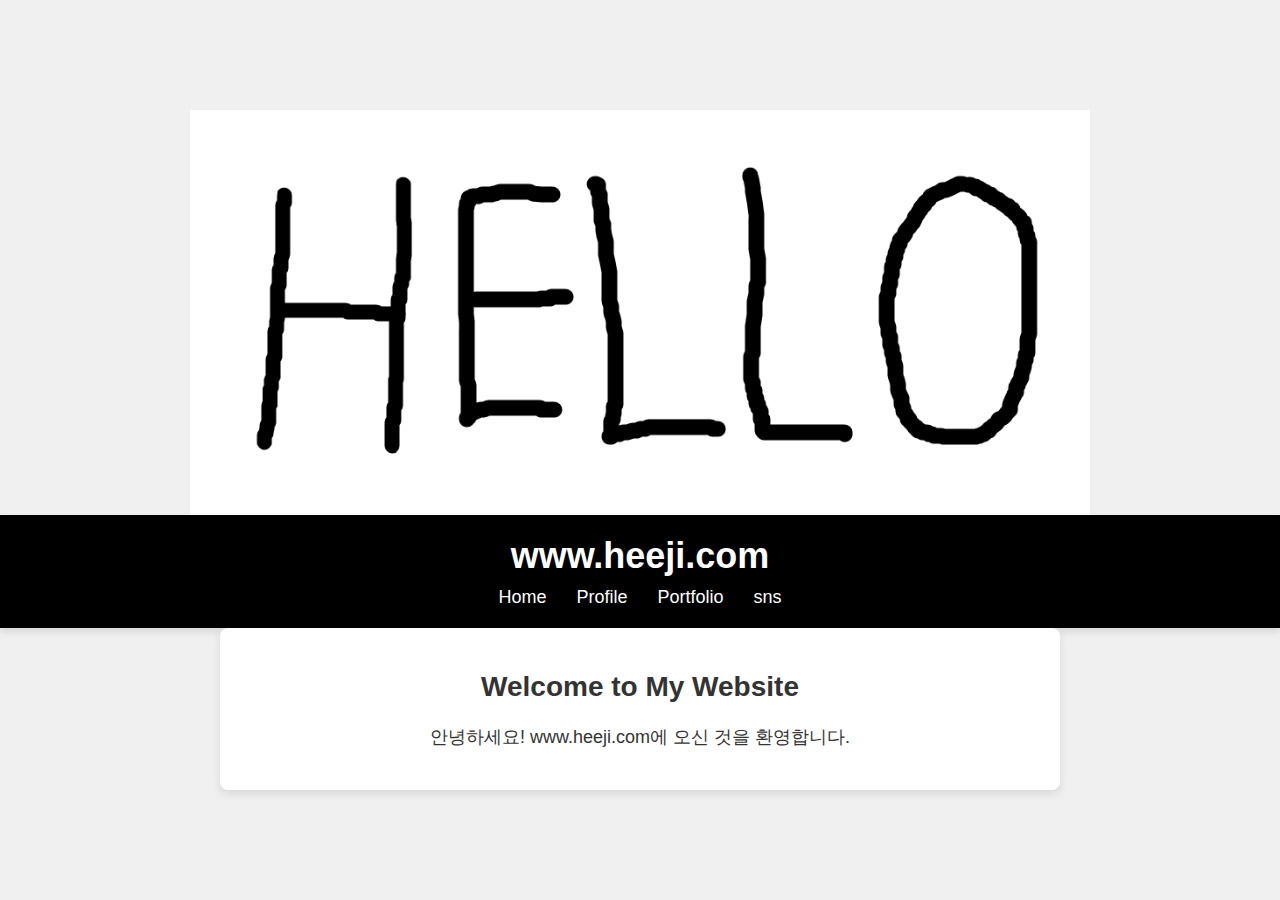
<file: index.html>
<!DOCTYPE html>
<html lang="ko">
<head>
  <meta charset="UTF-8">
  <meta name="viewport" content="width=device-width, initial-scale=1.0">
  <title>포트폴리오 웹사이트</title>
  <style>
    /* CSS 스타일링 */
    body {
      font-family: Arial, sans-serif;
      margin: 0;
      padding: 0;
      display: flex;
      flex-direction: column;
      justify-content: center;
      align-items: center;
      min-height: 100vh;
      background-color: #f0f0f0;
      color: #333;
    }

    header {
      background-color: #000;
      color: #fff;
      width: 100%;
      text-align: center;
      padding: 20px 0;
      box-shadow: 0 4px 8px rgba(0, 0, 0, 0.1);
    }

    header h1 {
      font-size: 36px;
      margin-bottom: 10px;
      margin-top: 0;
    }

    nav ul {
      list-style-type: none;
      margin: 0;
      padding: 0;
      display: flex;
      justify-content: center;
      flex-wrap: wrap;
    }

    nav ul li {
      margin: 0 15px;
    }

    nav ul li a {
      color: #fff;
      text-decoration: none;
      font-size: 18px;
      transition: color 0.3s ease;
    }

    nav ul li a:hover {
      color: #00bfff;
    }

    .dropdown {
      position: relative;
      display: inline-block;
    }

    .dropdown-content {
      display: none;
      position: absolute;
      background-color: #000;
      min-width: 160px;
      box-shadow: 0 8px 16px rgba(0, 0, 0, 0.2);
      z-index: 1;
    }

    .dropdown:hover .dropdown-content {
      display: block;
    }

    .dropdown-content a {
      color: #fff;
      padding: 12px 16px;
      text-decoration: none;
      display: block;
      transition: background-color 0.3s ease;
    }

    .dropdown-content a:hover {
      background-color: #444;
    }

    .content {
      text-align: center;
      padding: 20px;
      max-width: 800px;
      width: 100%;
      background-color: #fff;
      border-radius: 8px;
      box-shadow: 0 4px 8px rgba(0, 0, 0, 0.1);
    }

    .content h2 {
      font-size: 28px;
      margin-bottom: 20px;
    }

    .content p {
      font-size: 18px;
      line-height: 1.6;
    }

    img {
      width: 100%;
      height: auto;
      max-width: 900px;
      display: block;
    }

    /* 반응형 디자인 */
    @media (max-width: 768px) {
      header h1 {
        font-size: 28px;
      }

      nav ul li {
        margin: 0 10px;
      }

      nav ul li a {
        font-size: 16px;
      }

      .content h2 {
        font-size: 24px;
      }

      .content p {
        font-size: 16px;
      }
    }

    @media (max-width: 480px) {
      header h1 {
        font-size: 24px;
      }

      nav ul {
        flex-direction: column;
        align-items: center;
      }

      nav ul li {
        margin: 10px 0;
      }

      nav ul li a {
        font-size: 14px;
      }

      .content h2 {
        font-size: 20px;
      }

      .content p {
        font-size: 14px;
      }
    }
  </style>
</head>
<body>
  <img src="css/hello.png" alt="" width="900" height="360">
  <header>
    <h1>www.heeji.com</h1>
    <nav>
      <ul>
        <li><a href="#">Home</a></li>
        <li><a href="css/자기소개.html">Profile</a></li>
        <li class="dropdown">
          <a href="javascript:void(0)">Portfolio</a>
          <div class="dropdown-content">
            <a href="css/고블린대체.html">고블린게임</a>
            <a href="연습/index.htm">연습</a>
          </div>
        </li>
        <li class="dropdown">
            <a href="#">sns</a>
            <div class="dropdown-content">
              <a href="https://www.instagram.com/_.heezii?igsh=MjNwZHgwdWwwZXFu&utm_source=qr">인스타그램</a>
              <a href="#">블로그</a>
              <a href="#">유튜브</a>
            </div>
          </li>
      </ul>
    </nav>
  </header>
  
  <div class="content">
    <h2>Welcome to My Website</h2>
    <p>안녕하세요! www.heeji.com에 오신 것을 환영합니다.</p>
  </div>
</body>
</html>
</file>
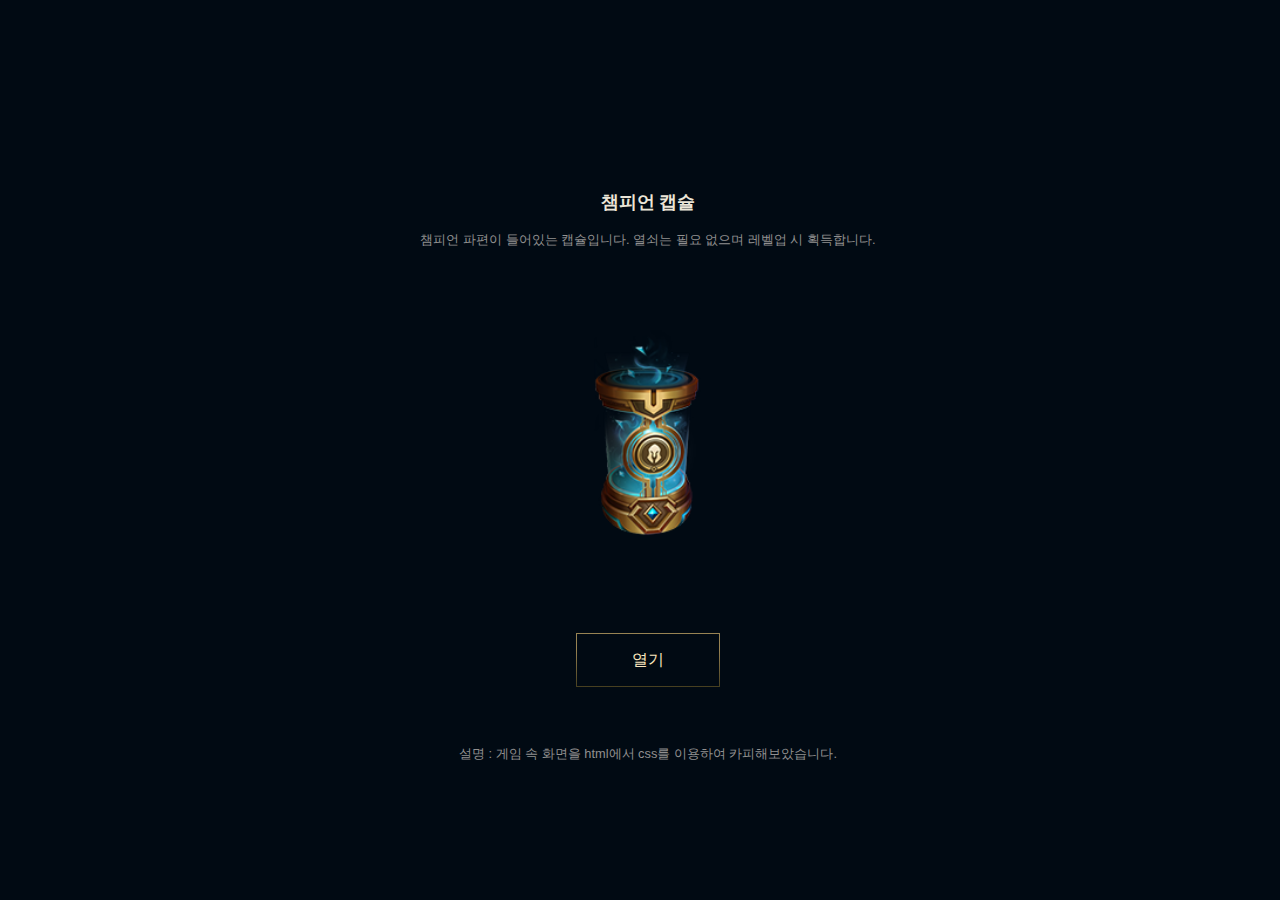
<file: 연습/index.htm>
<!DOCTYPE html>
<html lang="ko">
<head>
    <link href="style/style.css" rel="stylesheet" type="text/css">
    <style>
      body {
            font-family: Arial, Helvetica, sans-serif;
            background-color: #010a13;
            width: 100%;
            height: 100%;
           }
      .box{
        background-repeat: no-repeat;
        background-color: #010a13;
        background-image: url(box.png);
        background-size: 300px;
        width: 300px;
        min-height: 300px;
        margin: auto;
        margin-top: 35px;
        position: relative;
        animation-name: move;
        animation-duration: 2.5s;
        animation-iteration-count: infinite;
      
    }
    /* @keyframes rule */
    @keyframes move {
      /* keyframe */
   0%{
    transform: translateY(0);
   }
   50%{
    transform: translateY(7px);
   }
   100%{
    transform: translateY(0);
   }
      }
      .button{
        width: 100%;
        height: 100px;
        background-color: #010a13;
        text-align: center;
        margin-top: 50px;
      }
      .button1:hover {
        box-shadow: 0 0 5px 5px rgba(218, 145, 53, 0.21);
      }
      .header{
        width: 300px;
        height: 300px;
        margin-bottom: 200px;
      }
      .title{
        width: auto;
        text-align: center;
        font-size: 1.1rem;
    font-weight: bold;
    color: #ebe5d7;
    margin: auto;
    margin-top: 190px;
      }
      .title2{
        font-size: 0.8rem;
        text-align: center;
    font-weight: normal;
    line-height: 1.3;
    color: #919090;
    margin: auto;
      }
    </style>
</head>
<body>

  <dic class="header">
    <div class="title">
      <p>챔피언 캡슐</p>
    </div>
    <div class="title2">
      <p>챔피언 파편이 들어있는 캡슐입니다. 열쇠는 필요 없으며 레벨업 시 획득합니다.</p>
    </div>
    <div class="box">
    </div>
   <div class="button">
       <button type="button" class="btn btn-loot button1" onclick="location.href='../index.html';">열기</button>
   </div>
   <div class="title2">
    <p>설명 : 게임 속 화면을 html에서 css를 이용하여 카피해보았습니다. </p>
  </div>
  </dic>
  
</body>
</html>
</file>
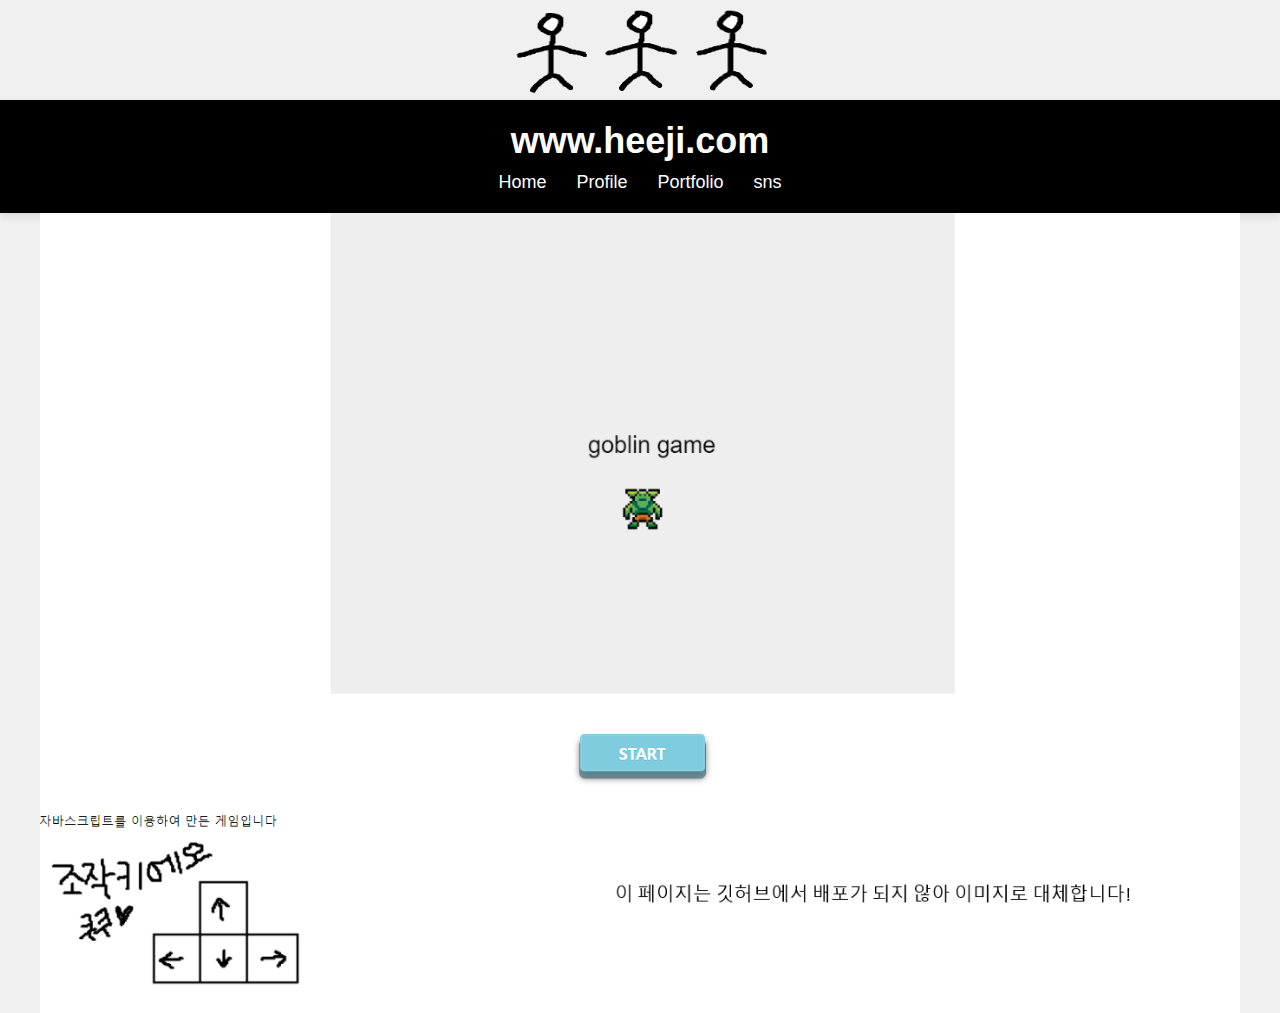
<file: css/고블린대체.html>
<!DOCTYPE html>
<html lang="ko">
<head>
    <meta charset="UTF-8">
    <meta name="viewport" content="width=device-width, initial-scale=1.0">
    <title>Profile</title>
    <style>
        /* CSS 스타일링 */
        body {
            font-family: Arial, sans-serif;
            margin: 0;
            padding: 0;
            display: flex;
            flex-direction: column;
            align-items: center;
            height: 100vh;
            background-color: #f0f0f0;
            color: #333;
        }

        header {
            background-color: #000;
            color: #fff;
            width: 100%;
            text-align: center;
            padding: 20px 0;
            box-shadow: 0 4px 8px rgba(0, 0, 0, 0.1);
        }

        header h1 {
            font-size: 36px;
            margin-bottom: 10px;
            margin-top: 0;
        }

        nav ul {
            list-style-type: none;
            margin: 0;
            padding: 0;
            display: flex;
            justify-content: center;
        }

        nav ul li {
            margin: 0 15px;
        }

        nav ul li a {
            color: #fff;
            text-decoration: none;
            font-size: 18px;
            transition: color 0.3s ease;
        }

        nav ul li a:hover {
            color: #00bfff;
        }

        .dropdown {
            position: relative;
            display: inline-block;
        }

        .dropdown-content {
            display: none;
            position: absolute;
            background-color: #000;
            min-width: 160px;
            box-shadow: 0 8px 16px rgba(0, 0, 0, 0.2);
            z-index: 1;
        }

        .dropdown:hover .dropdown-content {
            display: block;
        }

        .dropdown-content a {
            color: #fff;
            padding: 12px 16px;
            text-decoration: none;
            display: block;
            transition: background-color 0.3s ease;
        }

        .dropdown-content a:hover {
            background-color: #444;
        }

        .container {
            text-align: center;
            padding: 20px;
            max-width: 800px;
            width: 100%;
            background-color: #fff;
            border-radius: 8px;
            box-shadow: 0 4px 8px rgba(0, 0, 0, 0.1);
        }

        .container h1 {
            font-size: 36px;
            margin-bottom: 20px;
        }

        .profile {
            display: flex;
            flex-direction: column;
            align-items: center;
        }

        .profile-pic {
            width: 150px;
            height: 150px;
            border-radius: 50%;
            margin-bottom: 20px;
        }

        .profile-info h2 {
            font-size: 24px;
            margin-bottom: 10px;
        }

        .profile-info p {
            font-size: 18px;
            line-height: 1.6;
        }

        .contact-button {
            background-color: #000;
            color: #fff;
            padding: 10px 20px;
            border: none;
            border-radius: 5px;
            font-size: 18px;
            cursor: pointer;
            transition: background-color 0.3s ease;
        }

        .contact-button:hover {
            background-color: #00bfff;
        }

        /* Add specific style for the image to remove space above */
        img {
            display: block;
            margin: 0;
        }
    </style>
</head>
<body>
    <img src="졸라맨.png" alt="졸라맨" width="300" height="100">
    <header>
        <h1>www.heeji.com</h1>
        <nav>
            <ul>
                <li><a href="../index.html">Home</a></li>
                <li><a href="자기소개.html">Profile</a></li>
                <li class="dropdown">
                    <a href="javascript:void(0)">Portfolio</a>
                    <div class="dropdown-content">
                        <a href="#">고블린게임</a>
                        <a href="../연습/index.htm">연습</a>
                    </div>
                </li>
                <li class="dropdown">
                    <a href="#">sns</a>
                    <div class="dropdown-content">
                        <a href="https://www.instagram.com/_.heezii?igsh=MjNwZHgwdWwwZXFu&utm_source=qr">인스타그램</a>
                        <a href="#">블로그</a>
                        <a href="#">유튜브</a>
                    </div>
                </li>
            </ul>
        </nav>
    </header>
    
        <div class="profile">
            <img src="대체.png" alt="고블린게임" width="1200" height="800">
            
        </div>
    
</body>
</html>
</file>
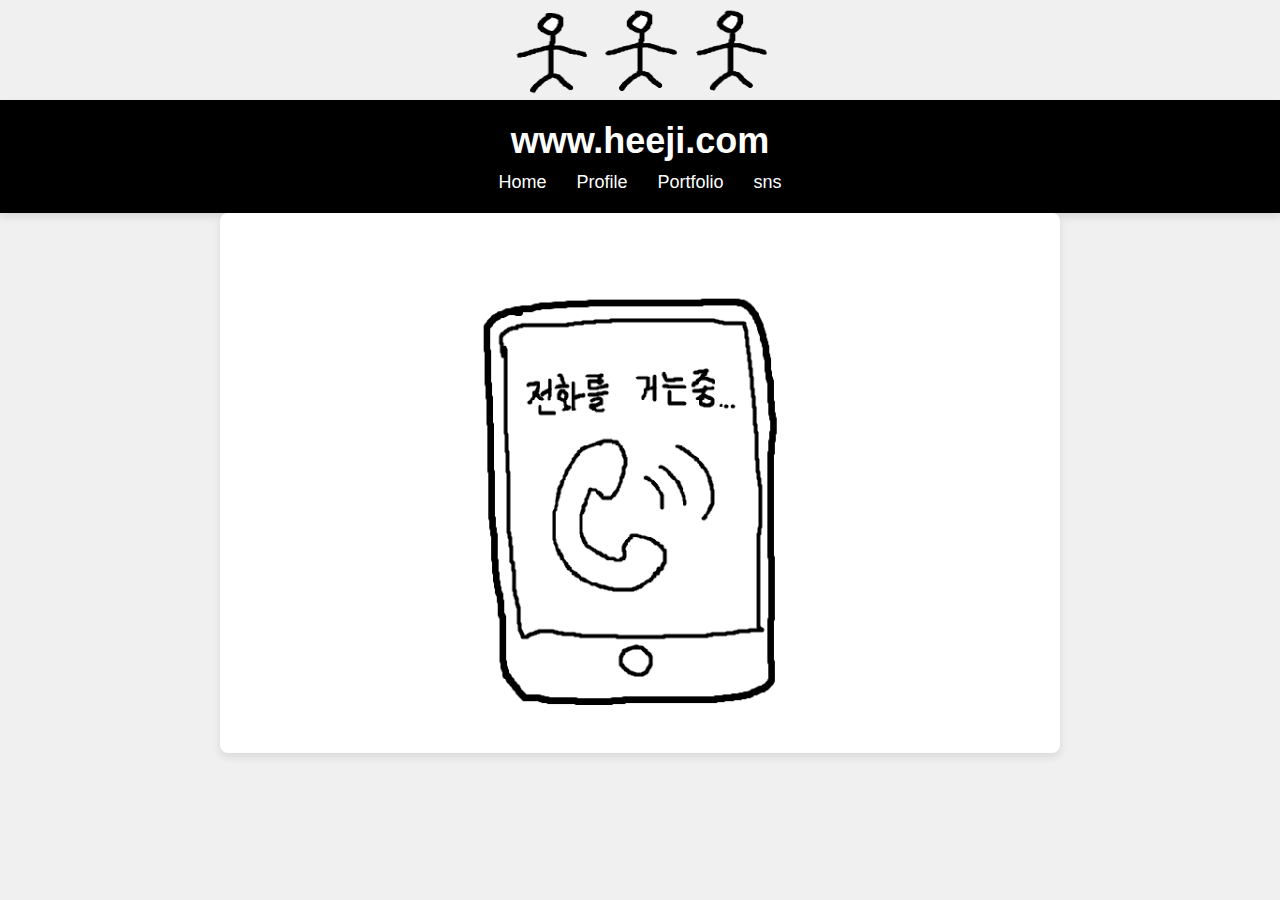
<file: css/뚜뚜.html>
<!DOCTYPE html>
<html lang="ko">
<head>
    <meta charset="UTF-8">
    <meta name="viewport" content="width=device-width, initial-scale=1.0">
    <title>Profile</title>
    <style>
        /* CSS 스타일링 */
        body {
            font-family: Arial, sans-serif;
            margin: 0;
            padding: 0;
            display: flex;
            flex-direction: column;
            align-items: center;
            height: 100vh;
            background-color: #f0f0f0;
            color: #333;
        }

        header {
            background-color: #000;
            color: #fff;
            width: 100%;
            text-align: center;
            padding: 20px 0;
            box-shadow: 0 4px 8px rgba(0, 0, 0, 0.1);
        }

        header h1 {
            font-size: 36px;
            margin-bottom: 10px;
            margin-top: 0;
        }

        nav ul {
            list-style-type: none;
            margin: 0;
            padding: 0;
            display: flex;
            justify-content: center;
        }

        nav ul li {
            margin: 0 15px;
        }

        nav ul li a {
            color: #fff;
            text-decoration: none;
            font-size: 18px;
            transition: color 0.3s ease;
        }

        nav ul li a:hover {
            color: #00bfff;
        }

        .dropdown {
            position: relative;
            display: inline-block;
        }

        .dropdown-content {
            display: none;
            position: absolute;
            background-color: #000;
            min-width: 160px;
            box-shadow: 0 8px 16px rgba(0, 0, 0, 0.2);
            z-index: 1;
        }

        .dropdown:hover .dropdown-content {
            display: block;
        }

        .dropdown-content a {
            color: #fff;
            padding: 12px 16px;
            text-decoration: none;
            display: block;
            transition: background-color 0.3s ease;
        }

        .dropdown-content a:hover {
            background-color: #444;
        }

        .container {
            text-align: center;
            padding: 20px;
            max-width: 800px;
            width: 100%;
            background-color: #fff;
            border-radius: 8px;
            box-shadow: 0 4px 8px rgba(0, 0, 0, 0.1);
        }

        .container h1 {
            font-size: 36px;
            margin-bottom: 20px;
        }

        .profile {
            display: flex;
            flex-direction: column;
            align-items: center;
        }

        .profile-pic {
            width: 150px;
            height: 150px;
            border-radius: 50%;
            margin-bottom: 20px;
        }

        .profile-info h2 {
            font-size: 24px;
            margin-bottom: 10px;
        }

        .profile-info p {
            font-size: 18px;
            line-height: 1.6;
        }

        .contact-button {
            background-color: #000;
            color: #fff;
            padding: 10px 20px;
            border: none;
            border-radius: 5px;
            font-size: 18px;
            cursor: pointer;
            transition: background-color 0.3s ease;
        }

        .contact-button:hover {
            background-color: #00bfff;
        }

        /* Add specific style for the image to remove space above */
        img {
            display: block;
            margin: 0;
        }
    </style>
</head>
<body>
    <img src="졸라맨.png" alt="졸라맨" width="300" height="100">
    <header>
        <h1>www.heeji.com</h1>
        <nav>
            <ul>
                <li><a href="../index.html">Home</a></li>
                <li><a href="자기소개.html">Profile</a></li>
                <li class="dropdown">
                    <a href="javascript:void(0)">Portfolio</a>
                    <div class="dropdown-content">
                        <a href="./고블린대체.html">고블린게임</a>
                        <a href="../연습/index.htm">연습</a>
                    </div>
                </li>
                <li class="dropdown">
                    <a href="#">sns</a>
                    <div class="dropdown-content">
                        <a href="https://www.instagram.com/_.heezii?igsh=MjNwZHgwdWwwZXFu&utm_source=qr">인스타그램</a>
                        <a href="#">블로그</a>
                        <a href="#">유튜브</a>
                    </div>
                </li>
            </ul>
        </nav>
    </header>
    <div class="container">
        
        <div class="profile">
            <img src="전화.png" alt="전화" width="500" height="500">
            
        </div>
    </div>
</body>
</html>
</file>
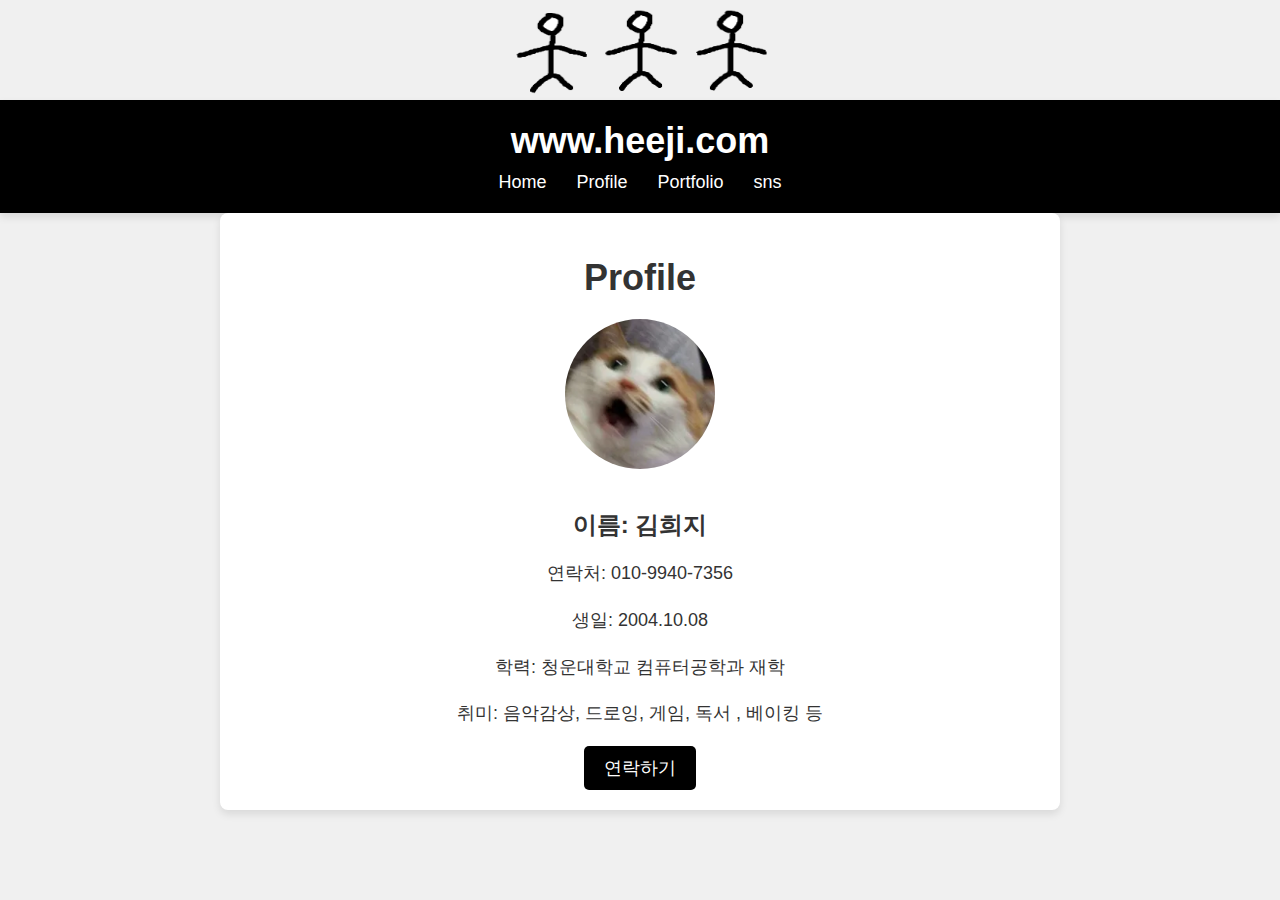
<file: css/자기소개.html>
<!DOCTYPE html>
<html lang="ko">
<head>
    <meta charset="UTF-8">
    <meta name="viewport" content="width=device-width, initial-scale=1.0">
    <title>Profile</title>
    <style>
        /* CSS 스타일링 */
        body {
            font-family: Arial, sans-serif;
            margin: 0;
            padding: 0;
            display: flex;
            flex-direction: column;
            align-items: center;
            height: 100vh;
            background-color: #f0f0f0;
            color: #333;
        }

        header {
            background-color: #000;
            color: #fff;
            width: 100%;
            text-align: center;
            padding: 20px 0;
            box-shadow: 0 4px 8px rgba(0, 0, 0, 0.1);
        }

        header h1 {
            font-size: 36px;
            margin-bottom: 10px;
            margin-top: 0;
        }

        nav ul {
            list-style-type: none;
            margin: 0;
            padding: 0;
            display: flex;
            justify-content: center;
        }

        nav ul li {
            margin: 0 15px;
        }

        nav ul li a {
            color: #fff;
            text-decoration: none;
            font-size: 18px;
            transition: color 0.3s ease;
        }

        nav ul li a:hover {
            color: #00bfff;
        }

        .dropdown {
            position: relative;
            display: inline-block;
        }

        .dropdown-content {
            display: none;
            position: absolute;
            background-color: #000;
            min-width: 160px;
            box-shadow: 0 8px 16px rgba(0, 0, 0, 0.2);
            z-index: 1;
        }

        .dropdown:hover .dropdown-content {
            display: block;
        }

        .dropdown-content a {
            color: #fff;
            padding: 12px 16px;
            text-decoration: none;
            display: block;
            transition: background-color 0.3s ease;
        }

        .dropdown-content a:hover {
            background-color: #444;
        }

        .container {
            text-align: center;
            padding: 20px;
            max-width: 800px;
            width: 100%;
            background-color: #fff;
            border-radius: 8px;
            box-shadow: 0 4px 8px rgba(0, 0, 0, 0.1);
        }

        .container h1 {
            font-size: 36px;
            margin-bottom: 20px;
        }

        .profile {
            display: flex;
            flex-direction: column;
            align-items: center;
        }

        .profile-pic {
            width: 150px;
            height: 150px;
            border-radius: 50%;
            margin-bottom: 20px;
        }

        .profile-info h2 {
            font-size: 24px;
            margin-bottom: 10px;
        }

        .profile-info p {
            font-size: 18px;
            line-height: 1.6;
        }

        .contact-button {
            background-color: #000;
            color: #fff;
            padding: 10px 20px;
            border: none;
            border-radius: 5px;
            font-size: 18px;
            cursor: pointer;
            transition: background-color 0.3s ease;
        }

        .contact-button:hover {
            background-color: #00bfff;
        }

        /* Add specific style for the image to remove space above */
        img {
            display: block;
            margin: 0;
        }
    </style>
</head>
<body>
    <img src="졸라맨.png" alt="졸라맨" width="300" height="100">
    <header>
        <h1>www.heeji.com</h1>
        <nav>
            <ul>
                <li><a href="../index.html">Home</a></li>
                <li><a href="#">Profile</a></li>
                <li class="dropdown">
                    <a href="javascript:void(0)">Portfolio</a>
                    <div class="dropdown-content">
                        <a href="./고블린대체.html">고블린게임</a>
                        <a href="../연습/index.htm">연습</a>
                    </div>
                </li>
                <li class="dropdown">
                    <a href="#">sns</a>
                    <div class="dropdown-content">
                        <a href="https://www.instagram.com/_.heezii?igsh=MjNwZHgwdWwwZXFu&utm_source=qr">인스타그램</a>
                        <a href="#">블로그</a>
                        <a href="#">유튜브</a>
                    </div>
                </li>
            </ul>
        </nav>
    </header>
    <div class="container">
        <h1>Profile</h1>
        <div class="profile">
            <img src="고양이.png" alt="Profile Picture" class="profile-pic">
            <div class="profile-info">
                <h2>이름: 김희지</h2>
                <p>연락처: 010-9940-7356</p>
                <p>생일: 2004.10.08</p>
                <p>학력: 청운대학교 컴퓨터공학과 재학</p>
                <p>취미: 음악감상, 드로잉, 게임, 독서 , 베이킹 등</p>
            </div>
            <button type="button"class="contact-button" onclick="location.href='뚜뚜.html';"> 연락하기 </button>
        </div>
    </div>
</body>
</html>
</file>
<file: 연습/style/style.css>
.btn {
  min-width: 60px;
  text-align: center;
  color: rgb(250, 230, 190);
  background-color: rgb(1, 10, 19);
  font-size: 1rem;
  cursor: pointer;
  margin: 0.45em 6px 0px;
  flex: 1 1 0%;
  border-width: 1px;
  border-style: solid;
  border-color: initial;
  border-image: linear-gradient(rgb(152, 131, 83) 30%, rgb(70, 63, 32)) 1 / 1 / 0 stretch;
}
.btn-loot {
  margin-top: 0;
  width: 144px;
  height: 54px;
}
button {
  text-rendering: auto;
  letter-spacing: normal;
  word-spacing: normal;
  line-height: normal;
  text-transform: none;
  text-indent: 0px;
  text-shadow: none;
  display: inline-block;
  cursor: default;
  box-sizing: border-box;
  padding-block: 1px;
  padding-inline: 6px;
}
</file>
